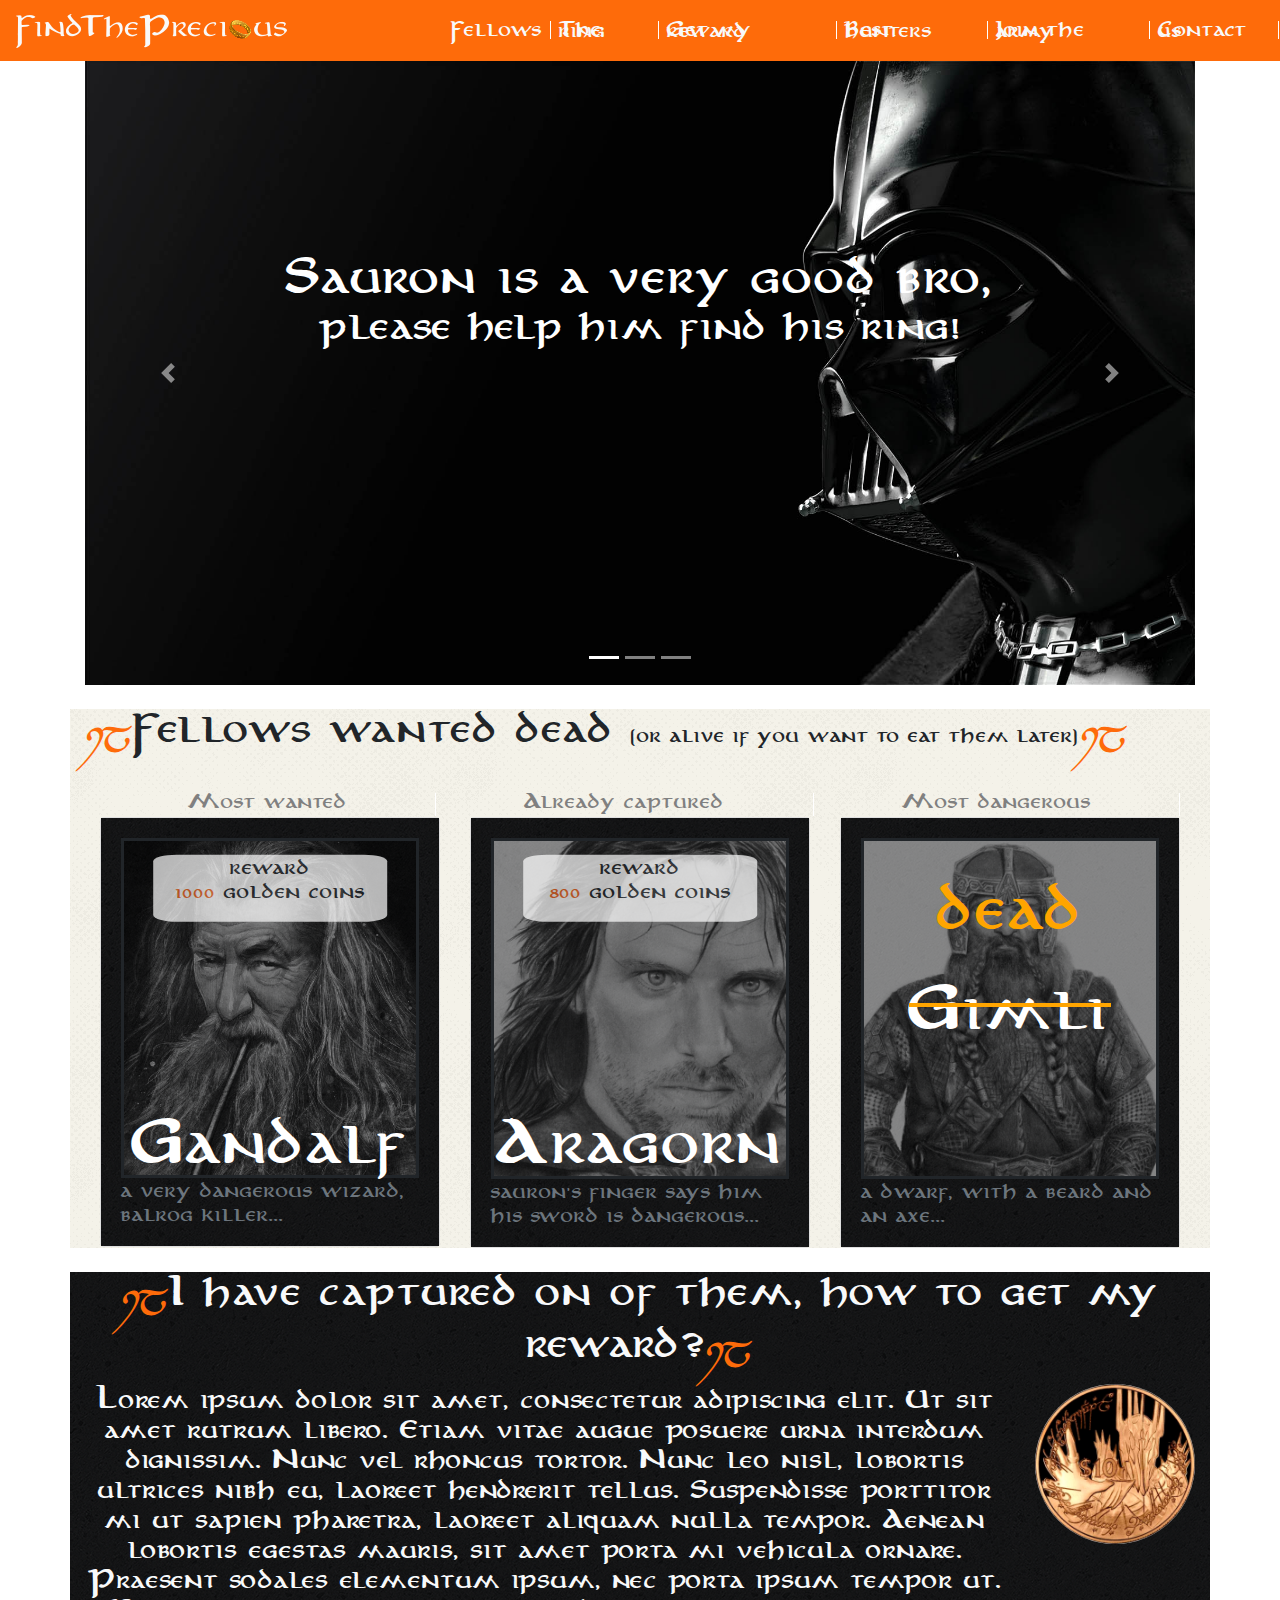
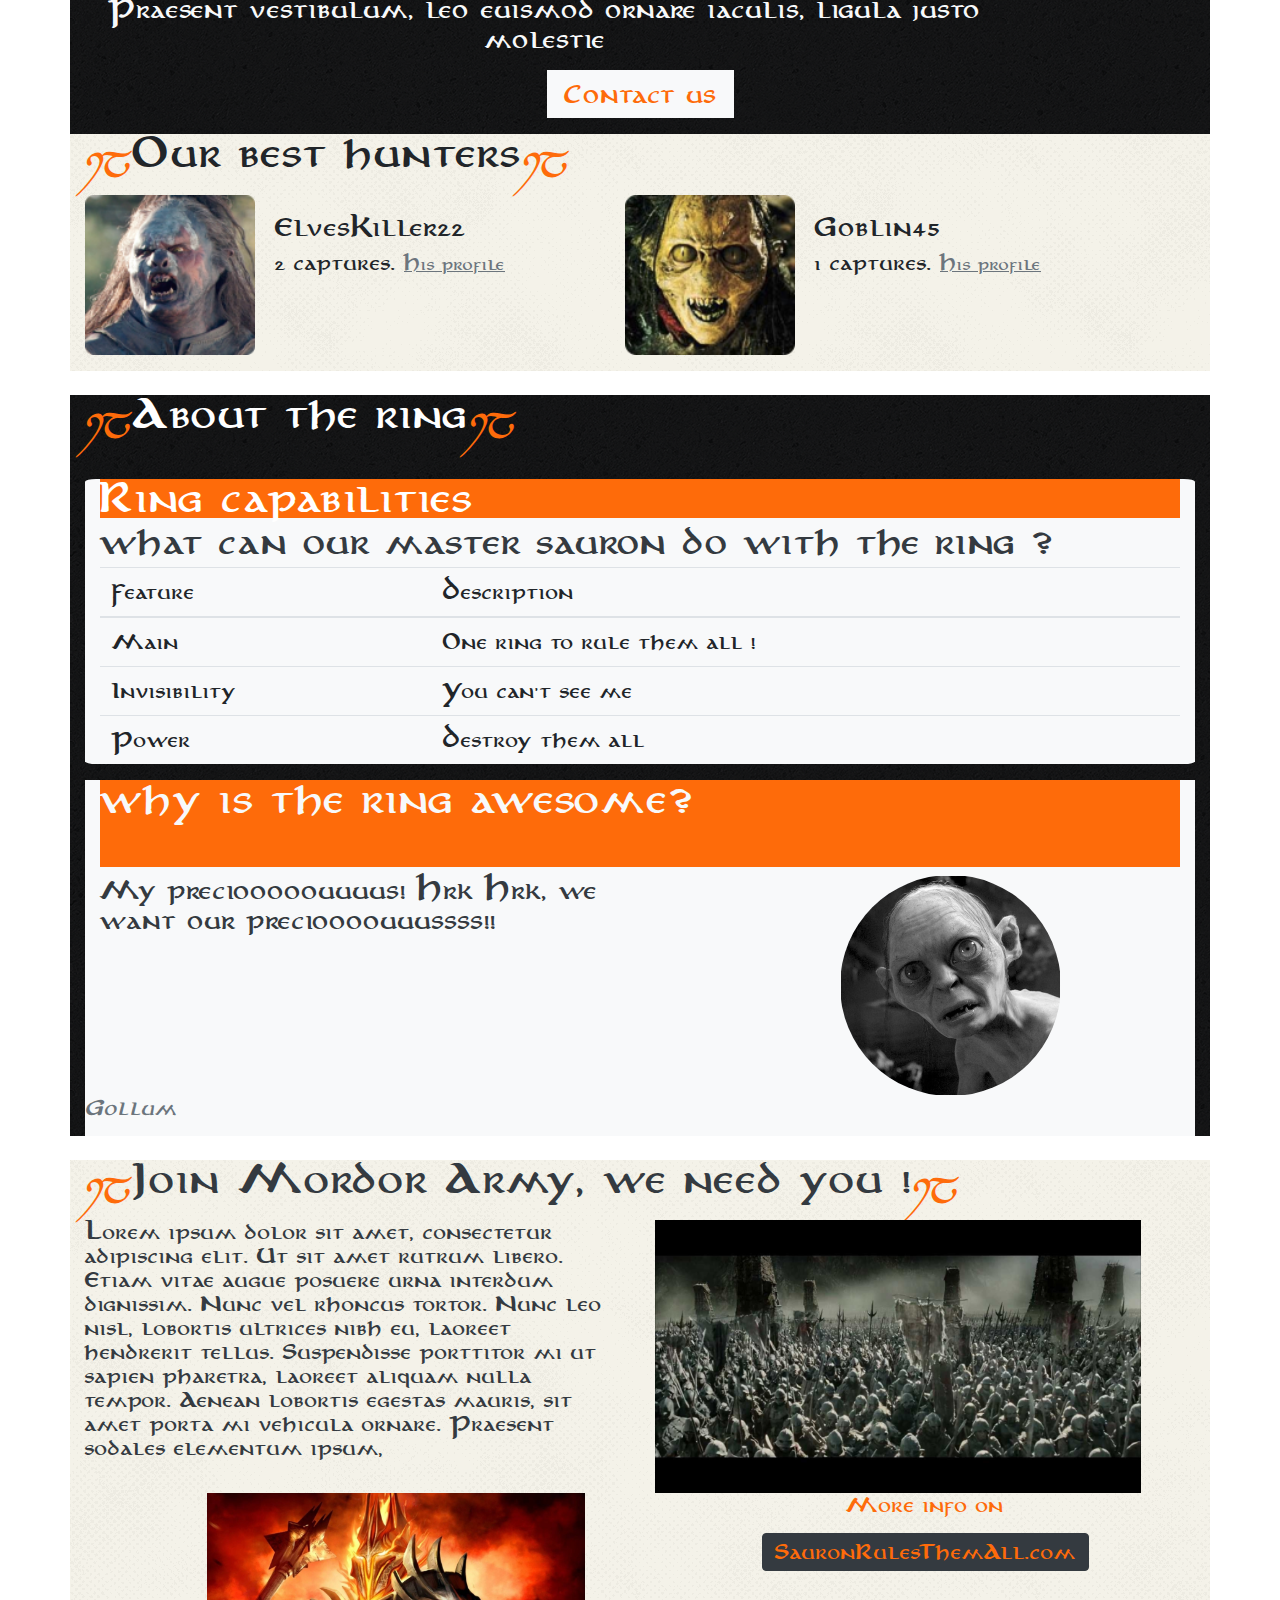
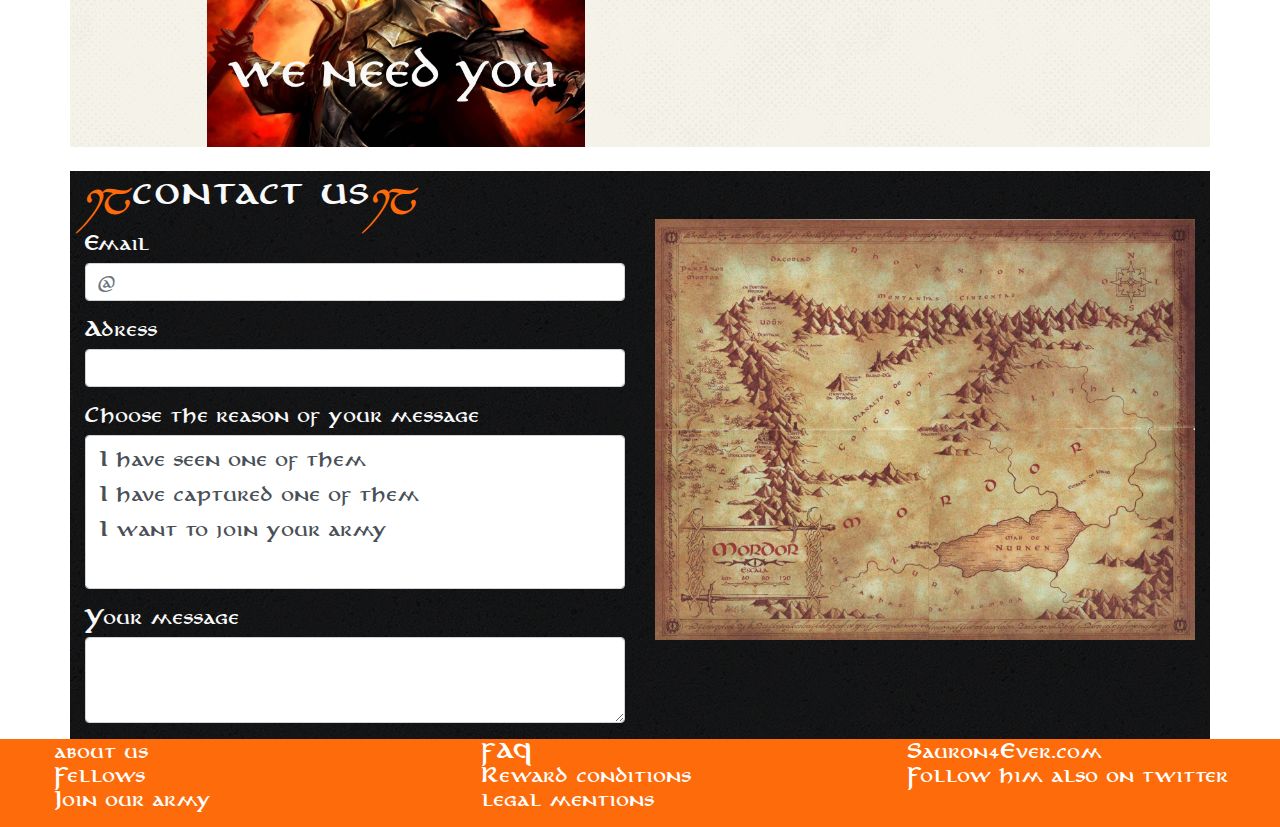
<file: old-index.html>
<!DOCTYPE html>
<html lang="en">

<head>
  <title>FindThePrecious.com</title>
    <meta charset="utf-8">
    <meta name="viewport" content="width=device-width">
    <link rel="stylesheet" href="https://stackpath.bootstrapcdn.com/bootstrap/4.3.1/css/bootstrap.min.css" integrity="sha384-ggOyR0iXCbMQv3Xipma34MD+dH/1fQ784/j6cY/iJTQUOhcWr7x9JvoRxT2MZw1T" crossorigin="anonymous">
  <link rel="stylesheet" href="./style.css">
</head>
<body>
  <header>
      <nav class="navbar navbar-expand-lg navbar-light bg-orange row">
  <a class="navbar-brand col-4" href="#"> <img src="./assets/logo.png"></a>
  <button class="navbar-toggler" type="button" data-toggle="collapse" data-target="#navbarSupportedContent" aria-controls="navbarSupportedContent" aria-expanded="false" aria-label="Toggle navigation">
    <span class="navbar-toggler-icon"></span>
  </button>

  <div class="collapse navbar-collapse" id="navbarSupportedContent">
    <ul class="navbar-nav mr-auto">
      <li class="nav-item active">
        <a class="nav-link  text-light font-aniron" href="#fellows">Fellows <span class="sr-only">(current)</span></a>
      </li>

      <li class="nav-item active">
        <a class="nav-link  text-light font-aniron" href="#ring">The ring<span class="sr-only">(current)</span></a>
      </li>

      <li class="nav-item active">
        <a class="nav-link  text-light font-aniron" href="#captured">Get my reward <span class="sr-only">(current)</span></a>
      </li>

      <li class="nav-item active">
        <a class="nav-link  text-light font-aniron" href="#hunter">Best hunters <span class="sr-only">(current)</span></a>
      </li>

      <li class="nav-item active">
        <a class="nav-link  text-light font-aniron" href="#join">Join the army <span class="sr-only">(current)</span></a>
      </li>

      <li class="nav-item active">
        <a class="nav-link  text-light font-aniron" href="#contact">Contact us <span class="sr-only">(current)</span></a>
      </li>
     </ul>
   </div>
      

</nav>
</header>
    <div class="container-fluid">
<div class="container">
<div id="carouselExampleIndicators" class="carousel slide" data-ride="carousel">
  <ol class="carousel-indicators">
    <li data-target="#carouselExampleIndicators" data-slide-to="0" class="active"></li>
    <li data-target="#carouselExampleIndicators" data-slide-to="1"></li>
    <li data-target="#carouselExampleIndicators" data-slide-to="2"></li>
  </ol>
  <div class="carousel-inner">
    <div class="carousel-item active">
      <img class="d-block w-100" src="./assets/dark_vador.jpg" alt="First slide">
        <div class="carousel-caption d-none d-md-block">
                <h1>Sauron is a very good bro,<br/><small>please help him find his ring!</small><h1>
    </div>
  </div>
    <div class="carousel-item">
      <img class="d-block w-100" src="./assets/dark_vador.jpg" alt="Second slide">
    </div>
    <div class="carousel-item">
      <img class="d-block w-100" src="./assets/dark_vador.jpg" alt="Third slide">
    </div>
  </div>
  <a class="carousel-control-prev" href="#carouselExampleIndicators" role="button" data-slide="prev">
    <span class="carousel-control-prev-icon" aria-hidden="true"></span>
    <span class="sr-only">Previous</span>
  </a>
  <a class="carousel-control-next" href="#carouselExampleIndicators" role="button" data-slide="next">
    <span class="carousel-control-next-icon" aria-hidden="true"></span>
    <span class="sr-only">Next</span>
  </a>

</div>
</div>
</div>

  <br>
  <section id="fellows">
    <div class="container bgLight">
<h1><span class ="tengwar">ij</span>Fellows wanted dead <span style="font-size: 0.5em;">(or alive if you want to eat them later)</span><span class ="tengwar">ij</span></h1>

    <br>
<div class="container">
 <div class="row">

 <div class="container justify-content-center">
  <ul class="nav nav-fill bgTransparent">
  <li class="nav-item  pill-styled">
    <a class="nav-link active pill-styled" href="#"><span class="tengwar colorTransparent">b</span>Most wanted<span class="tengwar colorTransparent">b</span></a>
  </li>
  <li class="nav-item pill-styled">
    <a class="nav-link pill-styled" href="#"><span class="tengwar colorTransparent">b</span>Already captured<span class="tengwar colorTransparent">b</span></a>
  </li>
  <li class="nav-item pill-styled">
    <a class="nav-link pill-styled" href="#"><span class="tengwar colorTransparent">b</span>Most dangerous<span class="tengwar colorTransparent">b</span></a>
  </li>
</ul>
</div>

        <div class="card-group">
            <div class="container">
                <div class="row test">
                    <div class="col-lg-4 col-sm-12 col-md-6">
                        <div class="card">
                              <div class="card-body bgDark">
                            <div class="div1">
                                <div class="trigger"></div>
                                <img class="Gandalf" src="./assets/gandalf.png" alt="image">
                                <p class="p1">Gandalf</p>
                                <p class="p2">reward <span><br/>1000</span> golden coins</p>
                            </div>
                            <p class="card-text text-muted">a very dangerous wizard, balrog killer...</p>
                        </div>
                      </div>
                    </div>
                    <div class="col-lg-4 col-sm-12 col-md-6">
                        <div class="card">
                              <div class="card-body bgDark">
                            <div class="div1">
                                <div class="trigger"></div>
                                <img class="Gandalf" src="./assets/aragorn.png" alt="image">
                                <p class="p1">Aragorn</p>
                                <p class="p2">reward <span><br/>800</span> golden coins</p>
                            </div>
                            <p class="card-text text-muted">sauron's finger says him his sword is dangerous...</p>
                        </div>
                    </div>
                  </div>

                    <div class="col-lg-4 col-sm-12 col-md-6">
                        <div class="card">
                              <div class="card-body bgDark">
                            <div class="div1">
                                <div class="trigger"></div>
                                <img class="Gandalf" src="./assets/gimli.png" alt="image">
                                <p class="p4">Gimli</p>
                                <p class="p3 tex">dead</p>
                            </div>
                            <p class="card-text text-muted">a dwarf, with a beard and an axe...</p>
                        </div>
                    </div>
                  </div>
                </div>
            </div>
        </div>
      </div>
    </div>
  </div>
</section>
  <br>
  <section id="captured">
  <div class="container bgDark">
    <div class="row text-center text-light">
  <h1><span class ="tengwar">ij</span>I have captured on of them, how to get my reward?<span class ="tengwar">ij</span></h1>
  <div class="col-10">
  <p class="lead">Lorem ipsum dolor sit amet, consectetur adipiscing elit. Ut sit amet rutrum libero. Etiam vitae augue posuere urna interdum dignissim. Nunc vel rhoncus tortor. Nunc leo nisl, lobortis ultrices nibh eu, laoreet hendrerit tellus. Suspendisse porttitor
    mi ut sapien pharetra, laoreet aliquam nulla tempor. Aenean lobortis egestas mauris, sit amet porta mi vehicula ornare. Praesent sodales elementum ipsum, nec porta ipsum tempor ut. Praesent vestibulum, leo euismod ornare iaculis, ligula justo molestie
</p>
    </div>
    <div class="col-2">
      <img style="border-radius:100%;"src="./assets/coin_sauron.png" class="card-img" alt="...">
    </div>
    <div class="col-12 text-center">
    <button type="button" class="btn btn-light btn-lg text-orange mb-3" style="border-radius: 0%;">Contact us</button>
  </div>
</div>

</div>

  </section>
 
  <section id="hunter">
<div class="container bgLight">
    <h1><span class ="tengwar">ij</span>Our best hunters<span class ="tengwar">ij</span></h1>
 <div class="row">
<div class="card mb-3 col-sm-6 col-12 bgTransparent border-0" style="max-width: 540px;">
  <div class="row no-gutters">
    <div class="col-md-4">
      <img src="./assets/hunter1.png" class="card-img" alt="...">
    </div>
    <div class="col-md-8">
      <div class="card-body">
        <h5 class="card-title">ElvesKiller22</h5>
        <span class="card-text">2 captures.</span>
        <a href="#" class="card-text"><small class="text-muted" style= "text-decoration: underline;">His profile</small></a>
      </div>
    </div>
  </div>
</div>


<div class="card mb-3 col-sm-6 col-12 bgTransparent border-0" style="max-width: 540px;">
  <div class="row no-gutters">
    <div class="col-md-4">
      <img src="./assets/hunter2.png" class="card-img" alt="...">
    </div>
    <div class="col-md-8">
      <div class="card-body">
        <h5 class="card-title">Goblin45</h5>
        <span class="card-text">1 captures.</span>
        <a href="#" class="card-text"><small class="text-muted" style= "text-decoration: underline;">His profile</small></a>
      </div>
    </div>
  </div>
</div>
</div>
</div>

  <br>


<div class="container bgDark text-white">
      
          <h1><span class ="tengwar">ij</span>About the ring<span class ="tengwar">ij</span></h1>
    <br>
 <div class="container bg-light" style="border-radius: 1%">
        <h2 class="bg-orange">Ring capabilities</h2>
        <h3 class="text-dark">what can our master sauron do with the ring ?</h3>


<table class="table">
  <thead>
    <tr class="bg-light">
      <th scope="col text-white">Feature</th>
      <th scope="col">Description</th>
    </tr>
  </thead>
  <tbody>
    <tr class="bg-light">
      <th scope="row">Main</th>
      <td>One ring to rule them all !</td>
    </tr>
    <tr class="bg-light">
      <th scope="row">Invisibility</th>
      <td>You can't see me</td>
    </tr>
    <tr class="bg-light">
      <th scope="row">Power</th>
      <td>Destroy them all</td>
    </tr>
  </tbody>
</table>


</div>


 <div class="container text-dark bg-light">
        <h2 class="bg-orange pb-5 text-light">why is the ring awesome?</h2>
   <div class="row">
   <div class="col-6">
  <span class="lead">My preciooooouuuus! Hrk Hrk, we want our precioooouuussss!!</span>
   </div>
    <div class="col-4 offset-2">   
      <img class="rounded-circle" src="./assets/gollum.png" alt="placeholder">
    </div>
  <p class="text-muted font-weight-light font-italic">Gollum</p>
   </div>
 </div>
</div>
  </section>
  <br>
  <section id="join">
    <div class="container bgLight text-dark">
    <h1><span class ="tengwar">ij</span>Join Mordor Army, we need you !<span class ="tengwar">ij</span></h1>
    <div class="row justify-content-center">
   <div class="col-6 mr-0">
    <p>Lorem ipsum dolor sit amet, consectetur adipiscing elit. Ut sit amet rutrum libero. Etiam vitae augue posuere urna interdum dignissim. Nunc vel rhoncus tortor. Nunc leo nisl, lobortis ultrices nibh eu, laoreet hendrerit tellus. Suspendisse porttitor
      mi ut sapien pharetra, laoreet aliquam nulla tempor. Aenean lobortis egestas mauris, sit amet porta mi vehicula ornare. Praesent sodales elementum ipsum,   </p>
  </div>
  <div class="col-6 ml-0">
    <img style="width:90%;" src="./assets/army.png" alt="placeholder">
</div>
    <div class="col-6">
    <img style="width:70%;" src="./assets/weneedyou-1.png" alt="placeholder">
</div>
  <div class="text-center text-orange">
    <p>More info on</p>
    <button type="button" class="btn btn-dark text-orange"> SauronRulesThemAll.com</button>
    </div>
    </div>
</div>
    <br>
    <div class="container bgDark text-light">
      <div class="row">
      <div class="col-6">
    <h1 id="contact"><span class ="tengwar">ij</span>contact us<span class ="tengwar">ij</span></h1>
<form>
  <div class="form-group">
    <label for="exampleFormControlInput1">Email</label>
    <input type="email" class="form-control" id="exampleFormControlInput1" placeholder="@">
  </div>
  <div class="form-group">
    <label for="exampleFormControlInput1">Adress</label>
    <input type="email" class="form-control" id="exampleFormControlInput" placeholder=" ">
  </div>
  <div class="form-group">
    <label for="exampleFormControlSelect2">Choose the reason of your message</label>
    <select multiple class="form-control" id="exampleFormControlSelect2">
      <option>I have seen one of them</option>
      <option>I have captured one of them</option>
      <option>I want to join your army</option>

    </select>
  </div>
  <div class="form-group">
    <label for="exampleFormControlTextarea1">Your message</label>
    <textarea class="form-control" id="exampleFormControlTextarea1" rows="3"></textarea>
  </div>
</form>
</div>
<div class="col-6 mt-5">
<img style ="width:100%;"src="./assets/map.png" alt="map">
  </div>
    </div>
</div>
  </section>

  <footer class="container-fluid bg-orange">
    <div class="row">
    <div class="col-12 col-md-4"> 
      <ul>
    <li><a href="" class="text-white"> about us </a></li>
  <li><a href="" class="text-white"> Fellows </a></li>
  <li><a href="" class="text-white"> Join our army </a></li>
</ul>
</div>
<div class="col-12 col-md-4">
  <ul>
  <li><a href="" class="text-white"> FAQ </a></li>
  <li><a href="" class="text-white"> Reward conditions</a></li>
  <li><a href="" class="text-white"> legal mentions </a></li>
</ul>
</div>
<div class="col-12 col-md-4">
  <ul>
  <li><a href="Sauron4Ever.com" class="text-white">Sauron4Ever.com </a></li>
    <li><a href="twitter.com" class="text-white"> Follow him also on twitter</a></li>
    </ul>
    </div>
    </div>
    </footer>
  
      <script src="https://code.jquery.com/jquery-3.3.1.slim.min.js" integrity="sha384-q8i/X+965DzO0rT7abK41JStQIAqVgRVzpbzo5smXKp4YfRvH+8abtTE1Pi6jizo" crossorigin="anonymous"></script>
    <script src="https://cdnjs.cloudflare.com/ajax/libs/popper.js/1.14.3/umd/popper.min.js" integrity="sha384-ZMP7rVo3mIykV+2+9J3UJ46jBk0WLaUAdn689aCwoqbBJiSnjAK/l8WvCWPIPm49" crossorigin="anonymous"></script>
    <script src="https://stackpath.bootstrapcdn.com/bootstrap/4.1.3/js/bootstrap.min.js" integrity="sha384-ChfqqxuZUCnJSK3+MXmPNIyE6ZbWh2IMqE241rYiqJxyMiZ6OW/JmZQ5stwEULTy" crossorigin="anonymous"></script>
</body>

</html>
</file>
<file: style.css>
/*Font*/
@font-face {
  font-family: aniron;
  src: url("./assets/anirb___.ttf");
}
body{
font-family: aniron;
}


@font-face {
  font-family: tengwar;
  src: url("./assets/tnganbi.ttf");
}

.tengwar{
    font-family:  tengwar;
    color: #FE6B0A;
}



/*NAVBAR*/
.bg-orange{
background-color: #FE6B0A;
}
.nav-item:hover{
    border-bottom: 2px solid white;
}

.nav-item{
 line-height:1px;
 border-right: 1px solid white;
 margin-bottom: 1px;

}




/*slider*/
.carousel-caption{
    position:absolute;
    bottom:50%;
    font-size:1.2em;
}




/*pill-styled*/
.pill-styled :hover {
color: #F26A26;
 line-height:1px;
 text-decoration: underline;
 text-decoration-color: : #FE6B0A ;
}

.colorTransparent{
    color: rgba(0,0,0,0);
}

.pill-styled:hover > .colorTransparent{
    color: #FE6B0A;
}
.nav-link{
    color:grey;
}




/*fond*/
.bgDark{
 background-image: url("./assets/bg_dark.png");
}

.bgLight{
 background-image: url("./assets/bg_light.png");
}

.bgTransparent{
    background-color: rgba(0,0,0,0);
}

.text-orange{
    color: #FE6B0A;
}




/*IMG HOVER*/
.div1 {
    position: relative;
    text-align: center;
    border: solid;
}

.div1 span {
    color: #F26A26;
}

.trigger {
    position: absolute;
    top: 0%;
    left: 0%;
    z-index: 1;
    width: 100%;
    height: 100%;
}

.Gandalf {
    position: relative;
    opacity: 0.5;
    max-width: 100%;
}

.p1 {
    position: absolute;
    top: 90%;
    left: 50%;
    color: white;
    font-size: 3rem;
    transform: translate(-50%, -50%);
}

.p2 {
    position: absolute;
    top: 5%;
    left: 50%;
    font-size: 1rem;
    transform: translate(-50%, -5%);
    background: white;
    opacity: 0.7;
    border-radius: 10%;
    width: 80%;
    height: 20%;
    border: none;
}
.p3 {
    position: absolute;
    top: 20%;
    left: 50%;
    color: orange;
    font-size: 3rem;
    transform: translate(-50%, -50%);
}

.p4 {
    position: absolute;
    top: 50%;
    left: 50%;
    color: white;
    font-size: 3rem;
    transform: translate(-50%, -50%);
    text-decoration: line-through; 
    text-decoration-color: orange;
}

.trigger:hover ~ .Gandalf{
    opacity: 1;    
}

.trigger:hover ~ .p1{    
    top: 90%;
    left: 50%;
    font-size: 1rem;
    transform: translate(-50%, -50%);
}

.trigger:hover ~ .p4{    
    top: 90%;
    left: 50%;
    font-size: 1rem;
    transform: translate(-50%, -50%);
}

.trigger:hover ~ .p2{
    display:none;
}

.trigger:hover ~ .p3{
    display:none;
}





ul{
    list-style: none;
}

h1{
    font-size:2em;
}
</file>
